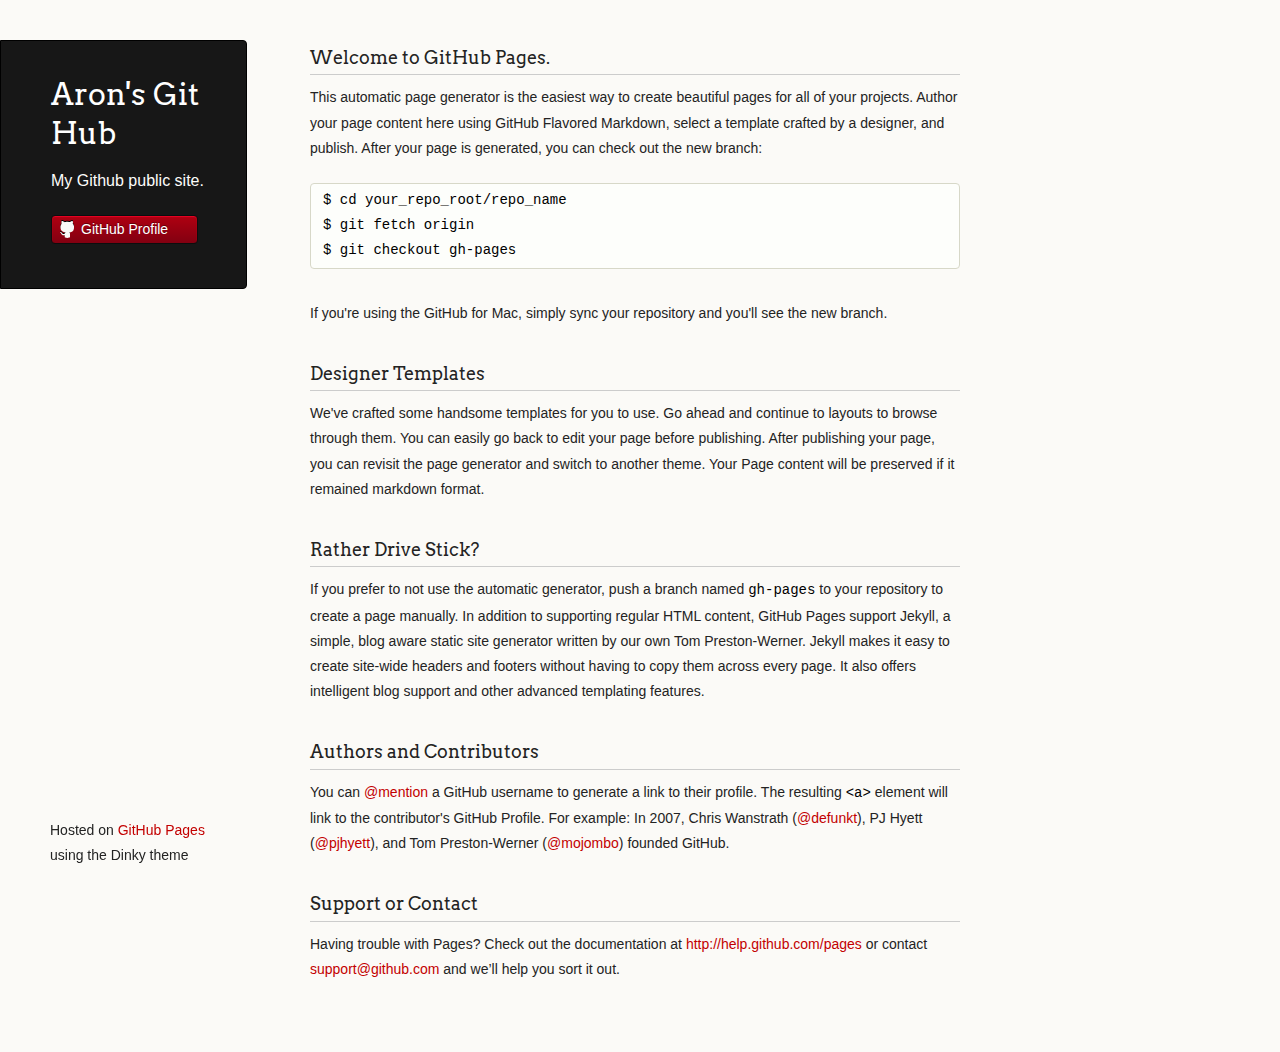
<file: index_ghpages.html>
<!doctype html>
<html>
  <head>
    <meta charset="utf-8">
    <meta http-equiv="X-UA-Compatible" content="chrome=1">
    <title>Aron's Git Hub by ahegyi</title>

    <link rel="stylesheet" href="stylesheets/styles.css">
    <link rel="stylesheet" href="stylesheets/pygment_trac.css">
    <script src="javascripts/scale.fix.js"></script>
    <meta name="viewport" content="width=device-width, initial-scale=1, user-scalable=no">
    <!--[if lt IE 9]>
    <script src="//html5shiv.googlecode.com/svn/trunk/html5.js"></script>
    <![endif]-->
  </head>
  <body>
    <div class="wrapper">
      <header>
        <h1 class="header">Aron's Git Hub</h1>
        <p class="header">My Github public site.</p>



        <ul>
          <li><a class="buttons github" href="https://github.com/ahegyi">GitHub Profile</a></li>
        </ul>

      </header>
      <section>
        <h3>Welcome to GitHub Pages.</h3>

<p>This automatic page generator is the easiest way to create beautiful pages for all of your projects. Author your page content here using GitHub Flavored Markdown, select a template crafted by a designer, and publish. After your page is generated, you can check out the new branch:</p>

<pre><code>$ cd your_repo_root/repo_name
$ git fetch origin
$ git checkout gh-pages
</code></pre>

<p>If you're using the GitHub for Mac, simply sync your repository and you'll see the new branch.</p>

<h3>Designer Templates</h3>

<p>We've crafted some handsome templates for you to use. Go ahead and continue to layouts to browse through them. You can easily go back to edit your page before publishing. After publishing your page, you can revisit the page generator and switch to another theme. Your Page content will be preserved if it remained markdown format.</p>

<h3>Rather Drive Stick?</h3>

<p>If you prefer to not use the automatic generator, push a branch named <code>gh-pages</code> to your repository to create a page manually. In addition to supporting regular HTML content, GitHub Pages support Jekyll, a simple, blog aware static site generator written by our own Tom Preston-Werner. Jekyll makes it easy to create site-wide headers and footers without having to copy them across every page. It also offers intelligent blog support and other advanced templating features.</p>

<h3>Authors and Contributors</h3>

<p>You can <a href="https://github.com/blog/821" class="user-mention">@mention</a> a GitHub username to generate a link to their profile. The resulting <code>&lt;a&gt;</code> element will link to the contributor's GitHub Profile. For example: In 2007, Chris Wanstrath (<a href="https://github.com/defunkt" class="user-mention">@defunkt</a>), PJ Hyett (<a href="https://github.com/pjhyett" class="user-mention">@pjhyett</a>), and Tom Preston-Werner (<a href="https://github.com/mojombo" class="user-mention">@mojombo</a>) founded GitHub.</p>

<h3>Support or Contact</h3>

<p>Having trouble with Pages? Check out the documentation at <a href="http://help.github.com/pages">http://help.github.com/pages</a> or contact <a href="mailto:support@github.com">support@github.com</a> and we’ll help you sort it out.</p>
      </section>
      <footer>
        <p><small>Hosted on <a href="https://pages.github.com">GitHub Pages</a> using the Dinky theme</small></p>
      </footer>
    </div>
    <!--[if !IE]><script>fixScale(document);</script><![endif]-->
		
  </body>
</html>
</file>
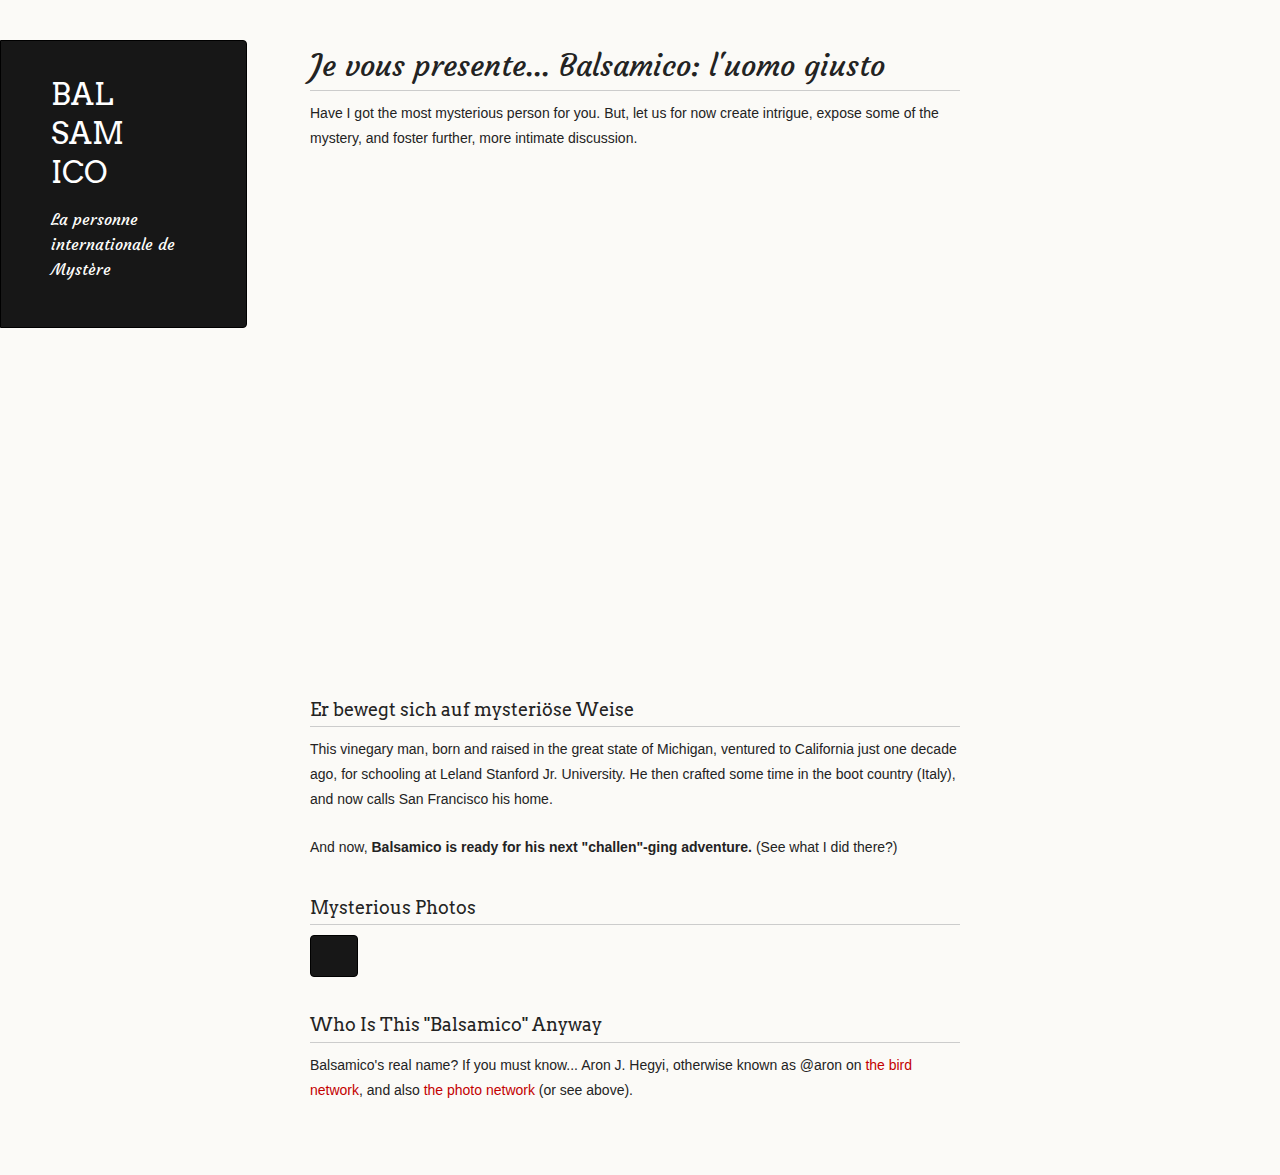
<file: mystery.html>
<!doctype html>
<html>
  <head>
    <meta charset="utf-8">
    <meta http-equiv="X-UA-Compatible" content="chrome=1">
    <title>Balsamico - International Person of Mystery</title>

    <link rel="stylesheet" href="stylesheets/styles.css">
    <link rel="stylesheet" href="stylesheets/pygment_trac.css">
    <script src="javascripts/scale.fix.js"></script>
    <meta name="viewport" content="width=device-width, initial-scale=1, user-scalable=no">
    <!--[if lt IE 9]>
    <script src="//html5shiv.googlecode.com/svn/trunk/html5.js"></script>
    <![endif]-->

	<style type="text/css" media="screen">
		#instafeed_widget {
			padding: 20px 23px;
			float: left;
			background-color: #171717;
			border: 1px solid black;
			-webkit-border-radius: 4px;
			-moz-border-radius: 4px;
			border-radius: 4px;
		}
		#instafeed_widget .photo {
			width: 160px;
			float: left;
			padding: 10px 20px;
		}
		#instafeed_widget .photo img {
			padding: 0;
			margin: 0;
			border: 0;
		}
	</style>
	
  </head>
  <body>
    <div class="wrapper">
      <header>
        <h1 class="header">BAL<br>SAM<br>ICO</h1>
        <p class="header" style="font-family: Courgette;">La personne internationale de Mystère</p>
	
		<!--
        <ul>
          <li><a class="buttons github" href="https://github.com/ahegyi">GitHub Profile</a></li>
        </ul>
		-->
      </header>
      <section>
        <h1 class="script">Je vous presente... Balsamico: l'uomo giusto</h1>
		
		<p>Have I got the most mysterious person for you. But, let us for now create intrigue, expose some of the mystery, and foster further, more intimate discussion.</p>
		
		<iframe style="margin: 0 5px;" width="640" height="480" src="http://www.youtube.com/embed/ot-ixjYolKM?rel=0" frameborder="0" allowfullscreen></iframe>

<h3>Er bewegt sich auf mysteriöse Weise</h3>

<p>This vinegary man, born and raised in the great state of Michigan, ventured to California just one decade ago, for schooling at Leland Stanford Jr. University. He then crafted some time in the boot country (Italy), and now calls San Francisco his home.</p>

<p>And now, <strong>Balsamico is ready for his next &quot;challen&quot;-ging adventure.</strong> (See what I did there?)</p>

<h3>Mysterious Photos</h3>

<div id="instafeed_widget"></div>
<script type="text/javascript" src="http://instagram.me/javascripts/feed.js"></script>
<script type="text/javascript">
  Instafeed.embed({
    username: 'aron',
    count: 9,
    container: 'instafeed_widget'
  });
</script>

<br style="clear:both;">

<h3>Who Is This "Balsamico" Anyway</h3>

<p>Balsamico's real name? If you must know... Aron J. Hegyi, otherwise known as @aron on <a href="http://twitter.com/aron">the bird network</a>, and also <a href="http://instagram.com/aron">the photo network</a> (or see above).</p>


      </section>
      <footer>
        <!-- <p><small>Hosted on <a href="https://pages.github.com">GitHub Pages</a> using the Dinky theme</small></p> -->
      </footer>
    </div>
    <!--[if !IE]><script>fixScale(document);</script><![endif]-->
		
  </body>
</html>
</file>
<file: stylesheets/styles.css>
@import url(http://fonts.googleapis.com/css?family=Arvo:400);
@import url(http://fonts.googleapis.com/css?family=Arvo:700);
@import url(http://fonts.googleapis.com/css?family=Arvo:400italic);
@import url(http://fonts.googleapis.com/css?family=Courgette);

/* MeyerWeb Reset */

html, body, div, span, applet, object, iframe,
h1, h2, h3, h4, h5, h6, p, blockquote, pre,
a, abbr, acronym, address, big, cite, code,
del, dfn, em, img, ins, kbd, q, s, samp,
small, strike, strong, sub, sup, tt, var,
b, u, i, center,
dl, dt, dd, ol, ul, li,
fieldset, form, label, legend,
table, caption, tbody, tfoot, thead, tr, th, td,
article, aside, canvas, details, embed,
figure, figcaption, footer, header, hgroup,
menu, nav, output, ruby, section, summary,
time, mark, audio, video {
  margin: 0;
  padding: 0;
  border: 0;
  font: inherit;
  vertical-align: baseline;
}


/* Base text styles */

body {
  padding:10px 50px 0 0;
  font-family:"Helvetica Neue", Helvetica, Arial, sans-serif;
	font-size: 14px;
	color: #232323;
	background-color: #FBFAF7;
	margin: 0;
	line-height: 1.8em;
	-webkit-font-smoothing: antialiased;

}

h1, h2, h3, h4, h5, h6 {
  color:#232323;
  margin:36px 0 10px;
}

p, ul, ol, table, dl {
  margin:0 0 22px;
}

h1, h2, h3 {
	font-family: Arvo, Monaco, serif;
  line-height:1.3;
	font-weight: normal;
}

h1.script {
	font-family: Courgette, script;
}

h1,h2, h3 {
	display: block;
	border-bottom: 1px solid #ccc;
	padding-bottom: 5px;
}

h1 {
	font-size: 30px;
}

h2 {
	font-size: 24px;
}

h3 {
	font-size: 18px;
}

h4, h5, h6 {
	font-family: Arvo, Monaco, serif;
	font-weight: 700;
}

a {
  color:#C30000;
  font-weight:200;
  text-decoration:none;
}

a:hover {
	text-decoration: underline;
}

a small {
	font-size: 12px;
}

em {
	font-style: italic;
}

b, strong {
  font-weight:700;
}

ul li {
  list-style: inside;
  padding-left: 25px;
}

ol li {
  list-style: decimal inside;
  padding-left: 20px;
}

blockquote {
  margin: 0;
  padding: 0 0 0 20px;
  font-style: italic;
}

dl, dt, dd, dl p {
	font-color: #444;
}

dl dt {
  font-weight: bold;
}

dl dd {
  padding-left: 20px;
  font-style: italic;
}

dl p {
  padding-left: 20px;
  font-style: italic;
}

hr {
  border:0;
  background:#ccc;
  height:1px;
  margin:0 0 24px;
}

/* Images */

img {
  position: relative;
  margin: 0 auto;
  max-width: 650px;
  padding: 5px;
  margin: 10px 0 32px 0;
  border: 1px solid #ccc;
}


/* Code blocks */

code, pre {
	font-family: Monaco, "Bitstream Vera Sans Mono", "Lucida Console", Terminal, monospace;
  color:#000;
  font-size:14px;
}

pre {
	padding: 4px 12px;
  background: #FDFEFB;
  border-radius:4px;
  border:1px solid #D7D8C8;
  overflow: auto;
  overflow-y: hidden;
	margin-bottom: 32px;
}


/* Tables */

table {
  width:100%;
}

table {
  border: 1px solid #ccc;
  margin-bottom: 32px;
  text-align: left;
 }

th {
  font-family: 'Arvo', Helvetica, Arial, sans-serif;
	font-size: 18px;
	font-weight: normal;
  padding: 10px;
  background: #232323;
  color: #FDFEFB;
 }

td {
  padding: 10px;
	background: #ccc;
 }


/* Wrapper */
.wrapper {
  width:960px;
}


/* Header */

header {
	background-color: #171717;
	color: #FDFDFB;
  width:170px;
  float:left;
  position:fixed;
	border: 1px solid #000;
	-webkit-border-top-right-radius: 4px;
	-webkit-border-bottom-right-radius: 4px;
	-moz-border-radius-topright: 4px;
	-moz-border-radius-bottomright: 4px;
	border-top-right-radius: 4px;
	border-bottom-right-radius: 4px;
	padding: 34px 25px 22px 50px;
	margin: 30px 25px 0 0;
	-webkit-font-smoothing: antialiased;
}

p.header {
	font-size: 16px;
}

h1.header {
	font-family: Arvo, sans-serif;
	font-size: 30px;
	font-weight: 300;
	line-height: 1.3em;
	border-bottom: none;
	margin-top: 0;
}


h1.header, a.header, a.name, header a{
	color: #fff;
}

a.header {
	text-decoration: underline;
}

a.name {
	white-space: nowrap;
}

header ul {
  list-style:none;
  padding:0;
}

header li {
	list-style-type: none;
  width:132px;
  height:15px;
	margin-bottom: 12px;
	line-height: 1em;
	padding: 6px 6px 6px 7px;

	background: #AF0011;
	background: -moz-linear-gradient(top, #AF0011 0%, #820011 100%);
  background: -webkit-gradient(linear, left top, left bottom, color-stop(0%,#f8f8f8), color-stop(100%,#dddddd));
  background: -webkit-linear-gradient(top, #AF0011 0%,#820011 100%);
  background: -o-linear-gradient(top, #AF0011 0%,#820011 100%);
  background: -ms-linear-gradient(top, #AF0011 0%,#820011 100%);
  background: linear-gradient(top, #AF0011 0%,#820011 100%);

	border-radius:4px;
  border:1px solid #0D0D0D;

	-webkit-box-shadow: inset 0px 1px 1px 0 rgba(233,2,38, 1);
	box-shadow: inset 0px 1px 1px 0 rgba(233,2,38, 1);

}

header li:hover {
	background: #C3001D;
	background: -moz-linear-gradient(top, #C3001D 0%, #950119 100%);
  background: -webkit-gradient(linear, left top, left bottom, color-stop(0%,#f8f8f8), color-stop(100%,#dddddd));
  background: -webkit-linear-gradient(top, #C3001D 0%,#950119 100%);
  background: -o-linear-gradient(top, #C3001D 0%,#950119 100%);
  background: -ms-linear-gradient(top, #C3001D 0%,#950119 100%);
  background: linear-gradient(top, #C3001D 0%,#950119 100%);
}

a.buttons {
	-webkit-font-smoothing: antialiased;
	background: url(../images/arrow-down.png) no-repeat;
	font-weight: normal;
	text-shadow: rgba(0, 0, 0, 0.4) 0 -1px 0;
	padding: 2px 2px 2px 22px;
	height: 30px;
}

a.github {
	background: url(../images/octocat-small.png) no-repeat 1px;
}

a.buttons:hover {
	color: #fff;
	text-decoration: none;
}


/* Section - for main page content */

section {
  width:650px;
  float:right;
  padding-bottom:50px;
}


/* Footer */

footer {
  width:170px;
  float:left;
  position:fixed;
  bottom:10px;
	padding-left: 50px;
}

@media print, screen and (max-width: 960px) {

  div.wrapper {
    width:auto;
    margin:0;
  }

  header, section, footer {
    float:none;
    position:static;
    width:auto;
  }

	footer {
		border-top: 1px solid #ccc;
		margin:0 84px 0 50px;
		padding:0;
	}

  header {
    padding-right:320px;
  }

  section {
    padding:20px 84px 20px 50px;
    margin:0 0 20px;
  }

  header a small {
    display:inline;
  }

  header ul {
    position:absolute;
    right:130px;
    top:84px;
  }
}

@media print, screen and (max-width: 720px) {
  body {
    word-wrap:break-word;
  }

  header {
    padding:10px 20px 0;
		margin-right: 0;
  }

	section {
    padding:10px 0 10px 20px;
    margin:0 0 30px;
  }

	footer {
		margin: 0 0 0 30px;
	}

  header ul, header p.view {
    position:static;
  }
}

@media print, screen and (max-width: 480px) {

  header ul li.download {
    display:none;
  }

	footer {
		margin: 0 0 0 20px;
	}

	footer a{
		display:block;
	}

}

@media print {
  body {
    padding:0.4in;
    font-size:12pt;
    color:#444;
  }
}
</file>
<file: stylesheets/pygment_trac.css>
.highlight  { background: #ffffff; }
.highlight .c { color: #999988; font-style: italic } /* Comment */
.highlight .err { color: #a61717; background-color: #e3d2d2 } /* Error */
.highlight .k { font-weight: bold } /* Keyword */
.highlight .o { font-weight: bold } /* Operator */
.highlight .cm { color: #999988; font-style: italic } /* Comment.Multiline */
.highlight .cp { color: #999999; font-weight: bold } /* Comment.Preproc */
.highlight .c1 { color: #999988; font-style: italic } /* Comment.Single */
.highlight .cs { color: #999999; font-weight: bold; font-style: italic } /* Comment.Special */
.highlight .gd { color: #000000; background-color: #ffdddd } /* Generic.Deleted */
.highlight .gd .x { color: #000000; background-color: #ffaaaa } /* Generic.Deleted.Specific */
.highlight .ge { font-style: italic } /* Generic.Emph */
.highlight .gr { color: #aa0000 } /* Generic.Error */
.highlight .gh { color: #999999 } /* Generic.Heading */
.highlight .gi { color: #000000; background-color: #ddffdd } /* Generic.Inserted */
.highlight .gi .x { color: #000000; background-color: #aaffaa } /* Generic.Inserted.Specific */
.highlight .go { color: #888888 } /* Generic.Output */
.highlight .gp { color: #555555 } /* Generic.Prompt */
.highlight .gs { font-weight: bold } /* Generic.Strong */
.highlight .gu { color: #800080; font-weight: bold; } /* Generic.Subheading */
.highlight .gt { color: #aa0000 } /* Generic.Traceback */
.highlight .kc { font-weight: bold } /* Keyword.Constant */
.highlight .kd { font-weight: bold } /* Keyword.Declaration */
.highlight .kn { font-weight: bold } /* Keyword.Namespace */
.highlight .kp { font-weight: bold } /* Keyword.Pseudo */
.highlight .kr { font-weight: bold } /* Keyword.Reserved */
.highlight .kt { color: #445588; font-weight: bold } /* Keyword.Type */
.highlight .m { color: #009999 } /* Literal.Number */
.highlight .s { color: #d14 } /* Literal.String */
.highlight .na { color: #008080 } /* Name.Attribute */
.highlight .nb { color: #0086B3 } /* Name.Builtin */
.highlight .nc { color: #445588; font-weight: bold } /* Name.Class */
.highlight .no { color: #008080 } /* Name.Constant */
.highlight .ni { color: #800080 } /* Name.Entity */
.highlight .ne { color: #990000; font-weight: bold } /* Name.Exception */
.highlight .nf { color: #990000; font-weight: bold } /* Name.Function */
.highlight .nn { color: #555555 } /* Name.Namespace */
.highlight .nt { color: #000080 } /* Name.Tag */
.highlight .nv { color: #008080 } /* Name.Variable */
.highlight .ow { font-weight: bold } /* Operator.Word */
.highlight .w { color: #bbbbbb } /* Text.Whitespace */
.highlight .mf { color: #009999 } /* Literal.Number.Float */
.highlight .mh { color: #009999 } /* Literal.Number.Hex */
.highlight .mi { color: #009999 } /* Literal.Number.Integer */
.highlight .mo { color: #009999 } /* Literal.Number.Oct */
.highlight .sb { color: #d14 } /* Literal.String.Backtick */
.highlight .sc { color: #d14 } /* Literal.String.Char */
.highlight .sd { color: #d14 } /* Literal.String.Doc */
.highlight .s2 { color: #d14 } /* Literal.String.Double */
.highlight .se { color: #d14 } /* Literal.String.Escape */
.highlight .sh { color: #d14 } /* Literal.String.Heredoc */
.highlight .si { color: #d14 } /* Literal.String.Interpol */
.highlight .sx { color: #d14 } /* Literal.String.Other */
.highlight .sr { color: #009926 } /* Literal.String.Regex */
.highlight .s1 { color: #d14 } /* Literal.String.Single */
.highlight .ss { color: #990073 } /* Literal.String.Symbol */
.highlight .bp { color: #999999 } /* Name.Builtin.Pseudo */
.highlight .vc { color: #008080 } /* Name.Variable.Class */
.highlight .vg { color: #008080 } /* Name.Variable.Global */
.highlight .vi { color: #008080 } /* Name.Variable.Instance */
.highlight .il { color: #009999 } /* Literal.Number.Integer.Long */

.type-csharp .highlight .k { color: #0000FF }
.type-csharp .highlight .kt { color: #0000FF }
.type-csharp .highlight .nf { color: #000000; font-weight: normal }
.type-csharp .highlight .nc { color: #2B91AF }
.type-csharp .highlight .nn { color: #000000 }
.type-csharp .highlight .s { color: #A31515 }
.type-csharp .highlight .sc { color: #A31515 }
</file>
